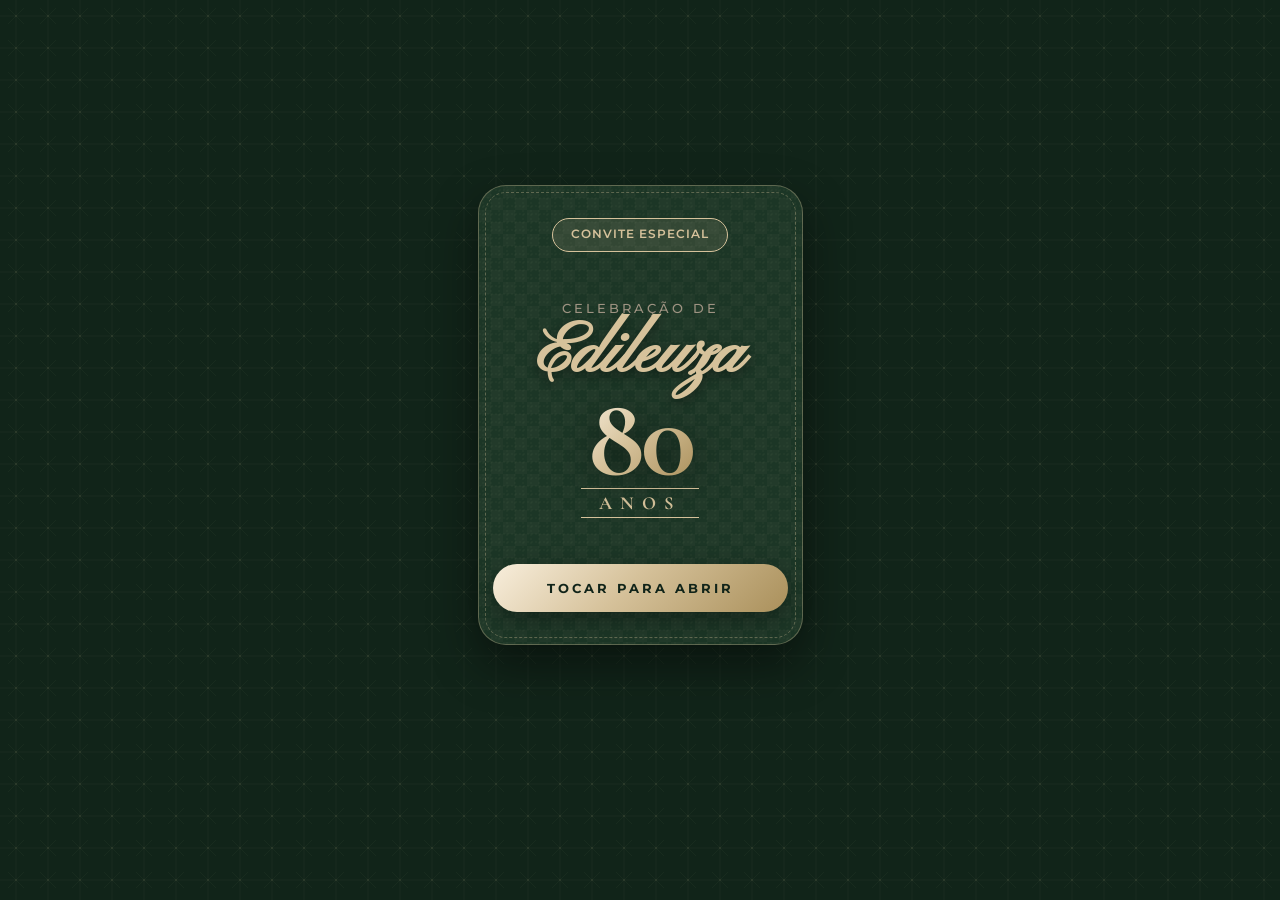
<file: index.html>
<!DOCTYPE html>
<html lang="pt-BR">
<head>
    <meta charset="UTF-8">
    <meta name="viewport" content="width=device-width, initial-scale=1.0, maximum-scale=1.0, user-scalable=no">
    <title>80 Anos de Edileuza | Convite Especial</title>
    
    <!-- Meta Tags para Prévia no WhatsApp -->
    <meta property="og:title" content="Convite Especial: 80 Anos de Edileuza">
    <meta property="og:description" content="Você é nosso convidado especial para celebrar os 80 anos de vida de Edileuza no dia 27 de Setembro às 10h no Rancho Nunes. Toque para abrir seu convite!">
    <meta property="og:type" content="website">
    <meta name="theme-color" content="#F8F5EF">

    <!-- Fontes do Google -->
    <link rel="preconnect" href="https://fonts.googleapis.com">
    <link rel="preconnect" href="https://fonts.gstatic.com" crossorigin>
    <link href="https://fonts.googleapis.com/css2?family=Cormorant+Garamond:ital,wght@0,400;0,600;0,700;1,400&family=Montserrat:wght@400;500;600;700&family=Pinyon+Script&display=swap" rel="stylesheet">

    <!-- Estilos do Convite -->
    <link rel="stylesheet" href="css/style.css">
</head>
<body>

    <!-- Container Principal Mobile Viewport -->
    <main class="app-container">

        <!-- ===================================================================
             TELA 1: ENVELOPE INTERATIVO MOBILE (ENTRY MOTION & BOTÃO LUXO)
             =================================================================== -->
        <section id="envelope-screen" class="envelope-screen">
            <div id="envelope-wrapper" class="mobile-envelope-card">
                
                <div class="envelope-entry-block envelope-entry-d1">
                    <span id="personalized-greeting-pill" class="status-pill">Convite Especial</span>
                </div>

                <div style="text-align: center; margin: 10px 0;">
                    <div class="envelope-entry-block envelope-entry-d2">
                        <span style="font-size: 0.82rem; letter-spacing: 3px; text-transform: uppercase; color: var(--text-muted); font-weight: 500;">Celebração de</span>
                        <h1 class="envelope-title-main">Edileuza</h1>
                    </div>
                    
                    <!-- 🌟 Número 80 Colossal com Animação de Entrada -->
                    <div class="envelope-entry-block envelope-entry-d3">
                        <div class="hero-age-container">
                            <div class="giant-age-num">80</div>
                            <span class="hero-age-sublabel">ANOS</span>
                        </div>
                    </div>
                </div>

                <!-- 🌟 Botão de Abertura Luxo Refinado -->
                <div class="envelope-entry-block envelope-entry-d4" style="width: 100%;">
                    <button class="tap-action-btn-lux">
                        <span>Tocar para Abrir</span>
                    </button>
                </div>

            </div>
        </section>

        <!-- ===================================================================
             TELA 2: CARTÃO DE CONVITE PRINCIPAL (PURE MOTION GRAPHICS)
             =================================================================== -->
        <section id="invitation-screen" class="invitation-screen">
            
            <!-- Cartão Principal Mobile -->
            <article id="section-home" class="mobile-card">
                <div class="motion-mask">
                    <div class="motion-block motion-d1">
                        <span class="status-pill">Você é nosso convidado especial</span>
                    </div>
                </div>
                
                <div class="motion-mask">
                    <div class="motion-block motion-d2">
                        <h3 style="font-family: var(--font-serif); font-size: 1.1rem; letter-spacing: 2px; text-transform: uppercase; color: var(--text-secondary); margin-top: 15px;">Celebração de</h3>
                        <h1 class="hero-name-app inject-guest-name">Edileuza</h1>
                        
                        <!-- 🌟 Número 80 Gigante no Cartão Interno -->
                        <div class="hero-age-container">
                            <div class="giant-age-num" style="font-size: 5.5rem;">80</div>
                            <span class="hero-age-sublabel">ANOS</span>
                        </div>
                    </div>
                </div>

                <div class="motion-mask">
                    <div class="motion-block motion-d3">
                        <div style="width: 70px; height: 1.5px; background: var(--gold-gradient); margin: 20px auto 16px;"></div>
                        <p class="poetic-text-app inject-subtitle">
                            "80 anos de uma linda história repleta de amor, fé, alegrias e momentos inesquecíveis. Sua presença tornará esta celebração ainda mais especial!"
                        </p>
                    </div>
                </div>

                <!-- Badge de Data Mobile -->
                <div id="section-info" class="motion-mask">
                    <div class="motion-block motion-d4">
                        <div class="date-mobile-badge">
                            <div class="date-day-big">27</div>
                            <div style="text-align: left;">
                                <div class="date-month-txt">SETEMBRO | <span class="inject-date-year">2026</span></div>
                                <span style="font-size: 0.88rem; color: var(--gold-dark); font-weight: 600;">Domingo</span>
                            </div>
                        </div>
                    </div>
                </div>

                <!-- Contador Regressivo Mobile -->
                <div class="motion-mask">
                    <div class="motion-block motion-d5">
                        <div class="timer-mobile-section">
                            <p class="timer-title">⏳ Contagem Regressiva</p>
                            <div class="timer-grid-mobile">
                                <div class="timer-item-box">
                                    <span id="timer-days" class="timer-num-val">00</span>
                                    <span class="timer-unit-lbl">Dias</span>
                                </div>
                                <div class="timer-item-box">
                                    <span id="timer-hours" class="timer-num-val">00</span>
                                    <span class="timer-unit-lbl">Horas</span>
                                </div>
                                <div class="timer-item-box">
                                    <span id="timer-minutes" class="timer-num-val">00</span>
                                    <span class="timer-unit-lbl">Min</span>
                                </div>
                                <div class="timer-item-box">
                                    <span id="timer-seconds" class="timer-num-val">00</span>
                                    <span class="timer-unit-lbl">Seg</span>
                                </div>
                            </div>
                        </div>
                    </div>
                </div>
            </article>

            <!-- ===============================================================
                 🌟 CARD DE HORÁRIO E LOCALIZAÇÃO (MAPA CLICÁVEL DIRETO)
                 =============================================================== -->
            <div class="motion-mask">
                <div class="motion-block motion-d6">
                    <div class="event-details-lux-card">
                        
                        <div class="lux-card-header">
                            <span style="font-size: 0.72rem; letter-spacing: 2px; text-transform: uppercase; color: var(--gold-dark); font-weight: 600;">Informações do Evento</span>
                            <h2 class="lux-header-title">Horário & Localização</h2>
                        </div>

                        <!-- Grid de Destaque Horário e Local -->
                        <div class="lux-info-grid">
                            <!-- Horário Box -->
                            <div class="lux-info-box">
                                <div class="lux-icon-badge">
                                    <svg width="22" height="22" fill="none" stroke="currentColor" viewBox="0 0 24 24">
                                        <path stroke-linecap="round" stroke-linejoin="round" stroke-width="1.8" d="M12 8v4l3 3m6-3a9 9 0 11-18 0 9 9 0 0118 0z"/>
                                    </svg>
                                </div>
                                <span class="lux-info-label">Horário</span>
                                <div class="lux-info-main-val inject-time-formatted">10h</div>
                                <span class="lux-info-sub">Manhã de Domingo</span>
                            </div>

                            <!-- Local Box -->
                            <div class="lux-info-box">
                                <div class="lux-icon-badge">
                                    <svg width="22" height="22" fill="none" stroke="currentColor" viewBox="0 0 24 24">
                                        <path stroke-linecap="round" stroke-linejoin="round" stroke-width="1.8" d="M17.657 16.657L13.414 20.9a1.998 1.998 0 01-2.827 0l-4.244-4.243a8 8 0 1111.314 0z"/>
                                        <path stroke-linecap="round" stroke-linejoin="round" stroke-width="1.8" d="M15 11a3 3 0 11-6 0 3 3 0 016 0z"/>
                                    </svg>
                                </div>
                                <span class="lux-info-label">Local</span>
                                <div class="lux-info-main-val inject-location-name">Rancho Nunes</div>
                            </div>
                        </div>

                        <!-- 🗺️ Mapa 100% Clicável (Abre Rota Direta no Google Maps / Waze) -->
                        <a id="google-maps-link" href="https://maps.app.goo.gl/5xW69fM88n6KHjNq6" target="_blank" style="text-decoration: none; display: block; position: relative;">
                            <div class="mini-map-container-lux" style="cursor: pointer; margin-bottom: 5px;">
                                <iframe class="mini-map-iframe" src="https://maps.google.com/maps?q=-8.055,-34.890&z=15&output=embed" loading="lazy" style="pointer-events: none;"></iframe>
                                <div style="position: absolute; top: 10px; right: 10px; background: rgba(17,36,25,0.92); padding: 5px 12px; border-radius: 12px; border: 1px solid var(--straw-primary); font-size: 0.72rem; font-weight: 700; color: var(--straw-primary); box-shadow: 0 4px 12px rgba(0,0,0,0.4); display: flex; align-items: center; gap: 4px;">
                                    📍 Toque no Mapa para Rota
                                </div>
                            </div>
                        </a>

                        <!-- Botão Adicionar à Agenda -->
                        <button id="add-calendar-btn" class="tap-action-btn" style="background: rgba(17, 36, 25, 0.9); border: 1.5px solid var(--straw-primary); color: var(--straw-primary); margin-top: 5px;">
                            <svg width="18" height="18" fill="none" stroke="currentColor" viewBox="0 0 24 24">
                                <path stroke-linecap="round" stroke-linejoin="round" stroke-width="2" d="M8 7V3m8 4V3m-9 8h10M5 21h14a2 2 0 002-2V7a2 2 0 00-2-2H5a2 2 0 00-2 2v12a2 2 0 002 2z"/>
                            </svg>
                            Salvar na Minha Agenda
                        </button>
                    </div>
                </div>
            </div>

            <!-- ===============================================================
                 📲 BOTÃO PRINCIPAL DE CONFIRMAÇÃO NO FIM DA PÁGINA (CLEAN)
                 =============================================================== -->
            <div class="motion-mask">
                <div class="motion-block motion-d6" style="width: 100%; margin-top: 10px;">
                    <button id="open-rsvp-btn-page-end" class="btn-drawer-send" style="width: 100%; padding: 18px; font-size: 0.98rem; box-shadow: 0 10px 25px rgba(197, 160, 89, 0.45);">
                        <svg width="20" height="20" fill="none" stroke="currentColor" viewBox="0 0 24 24">
                            <path stroke-linecap="round" stroke-linejoin="round" stroke-width="2" d="M9 12l2 2 4-4m6 2a9 9 0 11-18 0 9 9 0 0118 0z"/>
                        </svg>
                        Confirmar Presença
                    </button>
                </div>
            </div>

        </section>

    </main>

    <!-- ===================================================================
         🎛️ STICKY GLASS BOTTOM NAVIGATION BAR (DOCK CLEAN)
         =================================================================== -->
    <nav id="mobile-bottom-nav" class="mobile-bottom-nav">
        <button id="nav-btn-home" class="nav-item-btn">
            <svg width="20" height="20" fill="none" stroke="currentColor" viewBox="0 0 24 24">
                <path stroke-linecap="round" stroke-linejoin="round" stroke-width="2" d="M3 12l2-2m0 0l7-7 7 7M5 10v10a1 1 0 001 1h3m10-11l2 2m-2-2v10a1 1 0 01-1 1h-3m-6 0a1 1 0 001-1v-4a1 1 0 011-1h2a1 1 0 011 1v4a1 1 0 001 1m-6 0h6"/>
            </svg>
            <span>Início</span>
        </button>

        <button id="open-rsvp-btn" class="nav-item-btn highlight">
            <svg width="18" height="18" fill="none" stroke="currentColor" viewBox="0 0 24 24">
                <path stroke-linecap="round" stroke-linejoin="round" stroke-width="2" d="M9 12l2 2 4-4m6 2a9 9 0 11-18 0 9 9 0 0118 0z"/>
            </svg>
            <span>Confirmar</span>
        </button>
    </nav>

    <!-- ===================================================================
         🗂️ NATIVE MOBILE BOTTOM-SHEET DRAWER (GAVETA DE CONFIRMAÇÃO)
         =================================================================== -->
    <div id="rsvp-sheet-overlay" class="bottom-sheet-overlay">
        <div class="bottom-sheet-drawer">
            <div class="sheet-drag-handle"></div>
            
            <h3 class="drawer-title">Confirmar Presença</h3>
            <p id="passes-notice" class="drawer-sub" style="color: var(--gold-dark); font-weight: 500;">
                Preencha seus dados para enviar direto no sistema da família.
            </p>

            <form id="rsvp-form">
                <div class="form-group">
                    <label for="guest-name" class="form-label">Seu Nome Completo *</label>
                    <input type="text" id="guest-name" class="form-input" placeholder="Ex: Maria da Silva" required>
                </div>

                <div class="form-group">
                    <label for="attendance-status" class="form-label">Você comparecerá? *</label>
                    <select id="attendance-status" class="form-select">
                        <option value="sim">Sim, com certeza estarei lá! 🎉</option>
                        <option value="nao">Infelizmente não poderei comparecer 😔</option>
                    </select>
                </div>

                <div id="companion-form-group" class="form-group" style="transition: opacity 0.3s ease;">
                    <label for="companion-count" class="form-label">Acompanhantes (incluindo você)</label>
                    <select id="companion-count" class="form-select">
                        <option value="1 pessoa (somente eu)">Somente eu (1 pessoa)</option>
                        <option value="2 pessoas">2 pessoas</option>
                        <option value="3 pessoas">3 pessoas</option>
                        <option value="4 pessoas ou mais">4 pessoas ou mais</option>
                    </select>
                </div>

                <button id="rsvp-submit-btn" type="submit" class="btn-drawer-send">
                    Confirmar Minha Presença ✨
                </button>
            </form>
        </div>
    </div>

    <!-- Scripts -->
    <script src="config.js"></script>
    <script src="js/main.js"></script>

</body>
</html>
</file>
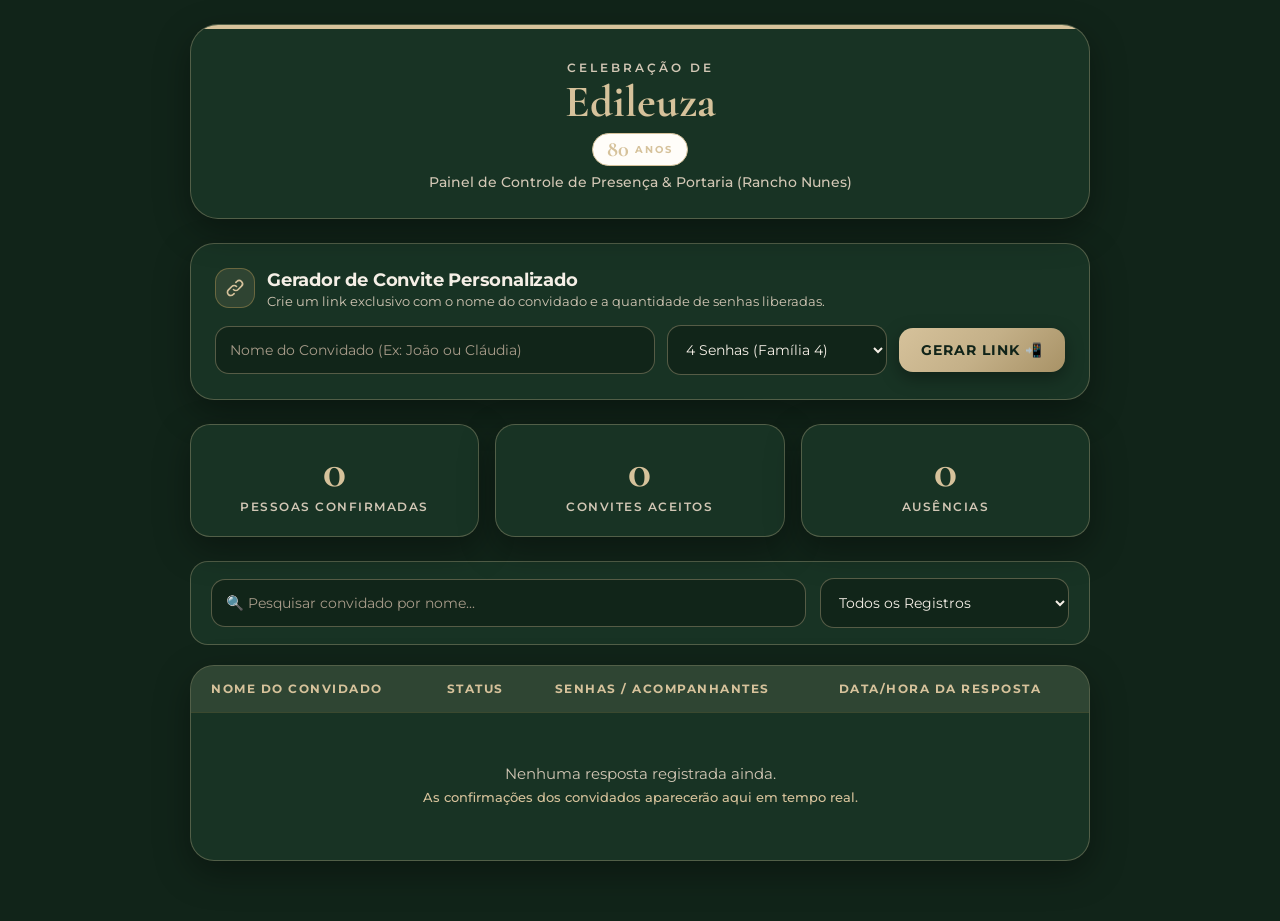
<file: gestao.html>
<!DOCTYPE html>
<html lang="pt-BR">
<head>
    <meta charset="UTF-8">
    <meta name="viewport" content="width=device-width, initial-scale=1.0, maximum-scale=1.0, user-scalable=no">
    <title>Painel de Gestão | 80 Anos de Edileuza</title>
    
    <link rel="preconnect" href="https://fonts.googleapis.com">
    <link rel="preconnect" href="https://fonts.gstatic.com" crossorigin>
    <link href="https://fonts.googleapis.com/css2?family=Cormorant+Garamond:ital,wght@0,400;0,600;0,700;1,400&family=Montserrat:wght@400;500;600;700&display=swap" rel="stylesheet">

    <style>
        :root {
            --bg-main: #112419;
            --bg-card: #183324;
            --gold-primary: #D6C29B;
            --gold-dark: #D6C29B;
            --gold-soft-bg: rgba(214, 194, 155, 0.12);
            --text-primary: #F5EFE6;
            --text-secondary: #D2C7B5;
            --border-subtle: 1.5px solid rgba(214, 194, 155, 0.3);
            --shadow-lux: 0 12px 35px rgba(0, 0, 0, 0.35);
            --font-serif: 'Cormorant Garamond', serif;
            --font-sans: 'Montserrat', sans-serif;
        }

        * { box-sizing: border-box; margin: 0; padding: 0; }
        body {
            background-color: var(--bg-main);
            color: var(--text-primary);
            font-family: var(--font-sans);
            padding: 24px 16px 60px;
            min-height: 100vh;
        }

        .dashboard-container {
            max-width: 900px;
            margin: 0 auto;
        }

        /* Header Identidade Visual do Convite */
        .dash-header {
            background: var(--bg-card);
            border-radius: 28px;
            padding: 32px 24px 28px;
            border: var(--border-subtle);
            box-shadow: var(--shadow-lux);
            margin-bottom: 24px;
            text-align: center;
            position: relative;
            overflow: hidden;
        }

        .dash-header::before {
            content: '';
            position: absolute;
            top: 0; left: 0; right: 0; height: 4px;
            background: var(--gold-primary);
        }

        .header-sublabel {
            font-size: 0.78rem;
            letter-spacing: 3px;
            text-transform: uppercase;
            color: var(--text-secondary);
            font-weight: 600;
        }

        .header-name-main {
            font-family: var(--font-serif);
            font-size: 2.8rem;
            font-weight: 700;
            color: var(--gold-dark); /* Sólido sem gradiente */
            margin: 2px 0 6px;
            line-height: 1.1;
        }

        .header-age-badge {
            display: inline-flex;
            align-items: center;
            gap: 6px;
            padding: 4px 14px;
            background: #FFFDF9;
            border: 1px solid var(--gold-primary);
            border-radius: 20px;
            margin-bottom: 8px;
        }

        .header-age-num {
            font-family: var(--font-serif);
            font-size: 1.4rem;
            font-weight: 700;
            color: var(--gold-dark);
            line-height: 1;
        }

        .header-age-txt {
            font-size: 0.65rem;
            letter-spacing: 2px;
            color: var(--gold-dark);
            font-weight: 700;
        }

        .header-desc {
            font-size: 0.85rem;
            color: var(--text-secondary);
            font-weight: 500;
        }

        /* Gerador de Links Personalizados (Sans-Serif) */
        .link-generator-card {
            background: var(--bg-card);
            border-radius: 24px;
            padding: 24px;
            border: var(--border-subtle);
            box-shadow: var(--shadow-lux);
            margin-bottom: 24px;
        }

        .gen-header {
            display: flex;
            align-items: center;
            gap: 12px;
            margin-bottom: 16px;
        }

        .gen-icon-badge {
            width: 40px; height: 40px;
            border-radius: 14px;
            background: var(--gold-soft-bg);
            border: 1px solid rgba(197, 160, 89, 0.4);
            display: flex;
            align-items: center;
            justify-content: center;
            color: var(--gold-dark);
            flex-shrink: 0;
        }

        .gen-title {
            font-family: var(--font-sans);
            font-size: 1.15rem;
            font-weight: 700;
            color: var(--text-primary);
            letter-spacing: -0.2px;
        }

        .gen-sub {
            font-family: var(--font-sans);
            font-size: 0.82rem;
            color: var(--text-secondary);
            margin-top: 2px;
        }

        .gen-form-grid {
            display: grid;
            grid-template-columns: 2fr 1fr auto;
            gap: 12px;
            align-items: center;
        }

        @media (max-width: 650px) {
            .gen-form-grid { grid-template-columns: 1fr; }
        }

        .gen-input, .gen-select, .search-input, .filter-select {
            padding: 14px;
            border: 1.5px solid rgba(214, 194, 155, 0.35);
            border-radius: 14px;
            font-size: 0.9rem;
            outline: none;
            background-color: rgba(17, 36, 25, 0.9);
            color: #F5EFE6;
            font-family: var(--font-sans);
            transition: all 0.2s ease;
        }

        .gen-input::placeholder, .search-input::placeholder {
            color: #A89C8A;
        }

        .gen-select option, .filter-select option {
            background-color: #183324;
            color: #F5EFE6;
            padding: 10px;
        }

        .gen-input:focus, .gen-select:focus, .search-input:focus, .filter-select:focus {
            border-color: #D6C29B;
            box-shadow: 0 0 0 3px rgba(214, 194, 155, 0.2);
        }

        .btn-gen-link {
            padding: 14px 22px;
            background: linear-gradient(135deg, #D6C29B 0%, #C4B088 50%, #A89266 100%);
            border: none;
            border-radius: 14px;
            color: #112419;
            font-family: var(--font-sans);
            font-weight: 700;
            font-size: 0.85rem;
            letter-spacing: 1px;
            text-transform: uppercase;
            cursor: pointer;
            display: flex;
            align-items: center;
            justify-content: center;
            gap: 6px;
            box-shadow: 0 6px 18px rgba(0, 0, 0, 0.35);
            transition: transform 0.2s ease;
        }

        .btn-gen-link:active { transform: scale(0.98); }

        .gen-result-box {
            margin-top: 16px;
            padding: 14px 18px;
            background: rgba(214, 194, 155, 0.12);
            border: 1px dashed #D6C29B;
            border-radius: 14px;
            display: none;
            align-items: center;
            justify-content: space-between;
            gap: 12px;
        }

        .gen-result-url {
            font-size: 0.82rem;
            color: #D6C29B;
            word-break: break-all;
            font-weight: 600;
            font-family: var(--font-sans);
        }

        .btn-copy-url {
            padding: 9px 16px;
            background: linear-gradient(135deg, #F8EEDC 0%, #D6C29B 100%);
            border: none;
            border-radius: 10px;
            font-size: 0.78rem;
            font-weight: 700;
            color: #112419;
            cursor: pointer;
            white-space: nowrap;
            font-family: var(--font-sans);
        }

        /* KPI Grid Moderno */
        .kpi-grid {
            display: grid;
            grid-template-columns: repeat(auto-fit, minmax(220px, 1fr));
            gap: 16px;
            margin-bottom: 24px;
        }

        .kpi-card {
            background: var(--bg-card);
            border-radius: 20px;
            padding: 22px;
            border: var(--border-subtle);
            box-shadow: var(--shadow-lux);
            text-align: center;
            display: flex;
            flex-direction: column;
            align-items: center;
            justify-content: center;
        }

        .kpi-num {
            font-family: var(--font-serif);
            font-size: 3rem;
            font-weight: 700;
            color: var(--gold-dark); /* Sólido sem gradiente */
            line-height: 1;
            margin-bottom: 4px;
        }

        .kpi-label {
            font-size: 0.76rem;
            letter-spacing: 1.5px;
            text-transform: uppercase;
            color: var(--text-secondary);
            font-weight: 600;
        }

        /* Filters Bar Moderno */
        .filters-card {
            background: var(--bg-card);
            border-radius: 18px;
            padding: 16px 20px;
            border: var(--border-subtle);
            margin-bottom: 20px;
            display: flex;
            gap: 14px;
            flex-wrap: wrap;
            align-items: center;
            justify-content: space-between;
        }

        .search-input {
            flex: 1;
            min-width: 240px;
        }

        /* Tabela Elegante */
        .table-card {
            background: var(--bg-card);
            border-radius: 24px;
            border: var(--border-subtle);
            box-shadow: var(--shadow-lux);
            overflow: hidden;
        }

        .table-responsive {
            width: 100%;
            overflow-x: auto;
        }

        table {
            width: 100%;
            border-collapse: collapse;
            text-align: left;
            font-size: 0.9rem;
        }

        th {
            background: var(--gold-soft-bg);
            padding: 16px 20px;
            font-size: 0.74rem;
            letter-spacing: 1.5px;
            text-transform: uppercase;
            color: var(--gold-dark);
            border-bottom: 1px solid rgba(197, 160, 89, 0.2);
            font-weight: 700;
        }

        td {
            padding: 16px 20px;
            border-bottom: 1px solid rgba(0, 0, 0, 0.04);
            color: var(--text-primary);
        }

        tr:last-child td { border-bottom: none; }

        .badge-status {
            display: inline-flex;
            align-items: center;
            gap: 6px;
            padding: 5px 14px;
            border-radius: 20px;
            font-size: 0.75rem;
            font-weight: 700;
            text-transform: uppercase;
        }

        .badge-status.sim {
            background: rgba(46, 125, 50, 0.35);
            color: #81C784;
            border: 1px solid #66BB6A;
            box-shadow: 0 2px 8px rgba(76, 175, 80, 0.2);
        }

        .badge-status.nao {
            background: rgba(211, 47, 47, 0.35);
            color: #FF8A80;
            border: 1px solid #EF5350;
            box-shadow: 0 2px 8px rgba(244, 67, 54, 0.2);
        }

        .empty-state {
            padding: 50px 20px;
            text-align: center;
            color: var(--text-secondary);
            font-size: 0.92rem;
            line-height: 1.6;
        }
    </style>
</head>
<body>

    <!-- 📊 Main Dashboard Clean sem Senha -->
    <div class="dashboard-container">
        
        <!-- Header Identidade do Convite -->
        <header class="dash-header">
            <span class="header-sublabel">Celebração de</span>
            <h1 class="header-name-main">Edileuza</h1>
            <div class="header-age-badge">
                <span class="header-age-num">80</span>
                <span class="header-age-txt">ANOS</span>
            </div>
            <p class="header-desc">Painel de Controle de Presença & Portaria (Rancho Nunes)</p>
        </header>

        <!-- 🔗 GERADOR DE LINKS PERSONALIZADOS -->
        <section class="link-generator-card">
            <div class="gen-header">
                <div class="gen-icon-badge">
                    <svg width="20" height="20" fill="none" stroke="currentColor" viewBox="0 0 24 24">
                        <path stroke-linecap="round" stroke-linejoin="round" stroke-width="2" d="M13.828 10.172a4 4 0 00-5.656 0l-4 4a4 4 0 105.656 5.656l1.102-1.101m-.758-4.899a4 4 0 005.656 0l4-4a4 4 0 00-5.656-5.656l-1.1 1.1"/>
                    </svg>
                </div>
                <div>
                    <h3 class="gen-title">Gerador de Convite Personalizado</h3>
                    <p class="gen-sub">Crie um link exclusivo com o nome do convidado e a quantidade de senhas liberadas.</p>
                </div>
            </div>

            <div class="gen-form-grid">
                <input type="text" id="gen-guest-name" class="gen-input" placeholder="Nome do Convidado (Ex: João ou Cláudia)">
                <select id="gen-passes-count" class="gen-select">
                    <option value="1">1 Senha (Individual)</option>
                    <option value="2">2 Senhas (Ele + 1)</option>
                    <option value="3">3 Senhas (Família 3)</option>
                    <option value="4" selected>4 Senhas (Família 4)</option>
                    <option value="5">5 Senhas (Família 5)</option>
                    <option value="6">6 Senhas (Família 6)</option>
                </select>
                <button id="btn-generate-link" class="btn-gen-link">
                    Gerar Link 📲
                </button>
            </div>

            <div id="gen-result-box" class="gen-result-box">
                <span id="gen-result-url" class="gen-result-url"></span>
                <button id="btn-copy-url" class="btn-copy-url">Copiar Link 📋</button>
            </div>
        </section>

        <!-- KPI Grid Moderno -->
        <section class="kpi-grid">
            <div class="kpi-card">
                <div id="kpi-total-guests" class="kpi-num">0</div>
                <div class="kpi-label">Pessoas Confirmadas</div>
            </div>
            <div class="kpi-card">
                <div id="kpi-confirmed-responses" class="kpi-num">0</div>
                <div class="kpi-label">Convites Aceitos</div>
            </div>
            <div class="kpi-card">
                <div id="kpi-declined" class="kpi-num">0</div>
                <div class="kpi-label">Ausências</div>
            </div>
        </section>

        <!-- Filters Bar Moderno -->
        <div class="filters-card">
            <input type="text" id="search-input" class="search-input" placeholder="🔍 Pesquisar convidado por nome...">
            <select id="status-filter" class="filter-select">
                <option value="all">Todos os Registros</option>
                <option value="sim">Somente Confirmados (SIM)</option>
                <option value="nao">Somente Ausências (NÃO)</option>
            </select>
        </div>

        <!-- Table Elegante -->
        <div class="table-card">
            <div class="table-responsive">
                <table>
                    <thead>
                        <tr>
                            <th>Nome do Convidado</th>
                            <th>Status</th>
                            <th>Senhas / Acompanhantes</th>
                            <th>Data/Hora da Resposta</th>
                        </tr>
                    </thead>
                    <tbody id="guest-table-body">
                        <!-- Dynamic content -->
                    </tbody>
                </table>
            </div>
            <div id="empty-state" class="empty-state">
                Nenhuma resposta registrada ainda.<br>
                <span style="font-size: 0.82rem; color: var(--gold-dark); font-weight: 500;">As confirmações dos convidados aparecerão aqui em tempo real.</span>
            </div>
        </div>

    </div>

    <!-- Scripts -->
    <script src="config.js"></script>
    <script>
        let allGuestRecords = [];

        document.addEventListener('DOMContentLoaded', () => {
            loadRecords(); // Acesso direto sem senha
            setupDashboardActions();
            setupLinkGenerator();
        });

        // Ofuscar o número de senhas em um código discreto (ex: 4 -> "v13", 2 -> "vd")
        function obfuscatePasses(count) {
            const num = parseInt(count) || 4;
            const token = (num * 3 + 7).toString(16);
            return `v${token}`;
        }

        // Gerador de Links Personalizados
        function setupLinkGenerator() {
            const btnGen = document.getElementById('btn-generate-link');
            const inputName = document.getElementById('gen-guest-name');
            const selectPasses = document.getElementById('gen-passes-count');
            const resultBox = document.getElementById('gen-result-box');
            const resultUrl = document.getElementById('gen-result-url');
            const btnCopy = document.getElementById('btn-copy-url');

            btnGen.addEventListener('click', () => {
                const name = inputName.value.trim();
                const passes = selectPasses.value;

                if (!name) {
                    alert('Por favor, digite o nome do convidado.');
                    return;
                }

                let path = window.location.pathname.replace(/\/gestao(\.html)?\/?$/, '/index.html');
                if (!path.includes('index.html')) {
                    path = path.replace('gestao', 'index.html');
                }
                const baseUrl = window.location.origin + path;
                const passesCode = obfuscatePasses(passes);
                const generatedUrl = `${baseUrl}?nome=${encodeURIComponent(name)}&c=${passesCode}`;

                resultUrl.textContent = generatedUrl;
                resultBox.style.display = 'flex';

                // Copiar automaticamente para a área de transferência
                if (navigator.clipboard && navigator.clipboard.writeText) {
                    navigator.clipboard.writeText(generatedUrl).then(() => {
                        btnCopy.textContent = 'Copiado Automático! ✅';
                        setTimeout(() => btnCopy.textContent = 'Copiar Link 📋', 2500);
                    }).catch(() => {});
                }
            });

            btnCopy.addEventListener('click', () => {
                const url = resultUrl.textContent;
                navigator.clipboard.writeText(url).then(() => {
                    btnCopy.textContent = 'Copiado! ✅';
                    setTimeout(() => btnCopy.textContent = 'Copiar Link 📋', 2000);
                });
            });
        }

        // Carregamento de Registros (localStorage + Google Sheets API)
        function loadRecords() {
            const localData = JSON.parse(localStorage.getItem('edileuza_rsvp_data') || '[]');
            allGuestRecords = localData;

            if (typeof EVENT_CONFIG !== 'undefined' && EVENT_CONFIG.googleSheetWebhookUrl) {
                fetch(EVENT_CONFIG.googleSheetWebhookUrl)
                    .then(res => res.json())
                    .then(data => {
                        if (Array.isArray(data) && data.length > 0) {
                            const sheetRecords = data.slice(1).map(row => ({
                                date: row[0],
                                name: row[1],
                                status: row[2],
                                count: row[3]
                            }));
                            allGuestRecords = sheetRecords;
                        }
                        renderDashboard();
                    })
                    .catch(() => renderDashboard());
            } else {
                renderDashboard();
            }
        }

        // Renderização do Dashboard & Tabelas
        function renderDashboard() {
            const tbody = document.getElementById('guest-table-body');
            const emptyState = document.getElementById('empty-state');
            const searchVal = document.getElementById('search-input').value.toLowerCase().trim();
            const filterVal = document.getElementById('status-filter').value;

            tbody.innerHTML = '';

            const filtered = allGuestRecords.filter(item => {
                const matchesSearch = item.name.toLowerCase().includes(searchVal);
                const matchesStatus = filterVal === 'all' || item.status === filterVal;
                return matchesSearch && matchesStatus;
            });

            let totalConfirmedGuests = 0;
            let confirmedResponses = 0;
            let totalDeclined = 0;

            allGuestRecords.forEach(item => {
                if (item.status === 'sim') {
                    confirmedResponses++;
                    let parsedCount = parseInt(item.count) || 1;
                    totalConfirmedGuests += parsedCount;
                } else {
                    totalDeclined++;
                }
            });

            document.getElementById('kpi-total-guests').textContent = totalConfirmedGuests;
            document.getElementById('kpi-confirmed-responses').textContent = confirmedResponses;
            document.getElementById('kpi-declined').textContent = totalDeclined;

            if (filtered.length === 0) {
                emptyState.style.display = 'block';
                return;
            } else {
                emptyState.style.display = 'none';
            }

            filtered.forEach(item => {
                const tr = document.createElement('tr');
                const formattedDate = item.date ? new Date(item.date).toLocaleDateString('pt-BR', { day: '2-digit', month: '2-digit', hour: '2-digit', minute: '2-digit' }) : '-';
                
                tr.innerHTML = `
                    <td style="font-weight: 600;">${escapeHtml(item.name)}</td>
                    <td><span class="badge-status ${item.status}">${item.status === 'sim' ? '✓ Confirmado' : '✗ Ausente'}</span></td>
                    <td style="font-weight: 500;">${item.status === 'sim' ? escapeHtml(item.count) : '-'}</td>
                    <td style="font-size: 0.8rem; color: var(--text-secondary);">${formattedDate}</td>
                `;
                tbody.appendChild(tr);
            });
        }

        function setupDashboardActions() {
            document.getElementById('search-input').addEventListener('input', renderDashboard);
            document.getElementById('status-filter').addEventListener('change', renderDashboard);
        }

        function escapeHtml(text) {
            if (!text) return '';
            return text.replace(/[&<>"']/g, function(m) {
                return { '&': '&amp;', '<': '&lt;', '>': '&gt;', '"': '&quot;', "'": '&#039;' }[m];
            });
        }
    </script>
</body>
</html>
</file>
<file: css/style.css>
/* ==========================================================================
   CONVITE INTERATIVO 80 ANOS EDILEUZA - DESIGN RÚSTICO CHIQUE (PALHA & VERDE ESCURO)
   Fundo Verde Floresta Profundo, Detalhes em Palha Natural, Ráfia e Ouro Envelhecido
   ========================================================================== */

:root {
    /* Fundo Verde Floresta Profundo Rústico */
    --bg-main: #112419;
    --bg-card: #183324;
    --bg-glass: rgba(24, 51, 36, 0.94);

    /* Paleta de Cores Inspirada em Palha Natural & Ráfia */
    --straw-light: #F3E8D3;
    --straw-primary: #D6C29B;
    --straw-dark: #B59C6B;
    --straw-accent: #947B49;
    --straw-soft-bg: rgba(214, 194, 155, 0.12);

    /* Texturas Vetoriais SVG Data-URI (Palha Trançada & Ráfia) */
    --texture-woven-straw: url("data:image/svg+xml,%3Csvg xmlns='http://www.w3.org/2000/svg' width='24' height='24' viewBox='0 0 24 24'%3E%3Cpath fill='%23D6C29B' fill-opacity='0.05' d='M0 0h12v12H0zm12 12h12v12H12z'/%3E%3Cpath fill='%23B59C6B' fill-opacity='0.03' d='M12 0h12v12H12zM0 12h12v12H0z'/%3E%3Cpath fill='none' stroke='%23D6C29B' stroke-opacity='0.07' stroke-width='0.7' stroke-dasharray='2,2' d='M0 4h24M0 12h24M0 20h24M4 0v24M12 0v24M20 0v24'/%3E%3C/svg%3E");
    --texture-background-grain: url("data:image/svg+xml,%3Csvg xmlns='http://www.w3.org/2000/svg' width='32' height='32' viewBox='0 0 32 32'%3E%3Cpath fill='none' stroke='%23D6C29B' stroke-opacity='0.05' stroke-width='0.8' d='M0 16h32M16 0v32M8 8l16 16M24 8L8 24'/%3E%3Ccircle cx='16' cy='16' r='1' fill='%23D6C29B' fill-opacity='0.08'/%3E%3C/svg%3E");

    /* Gradiente em Palha Dourada & Ouro Envelhecido */
    --straw-gradient: linear-gradient(135deg, #F8EEDC 0%, #D6C29B 45%, #AA905B 100%);
    --straw-gradient-btn: linear-gradient(135deg, #D6C29B 0%, #C4B088 50%, #A89266 100%);

    /* Substituição de Variáveis Globais */
    --gold-dark: #D6C29B;
    --gold-primary: #D6C29B;
    --gold-soft-bg: rgba(214, 194, 155, 0.12);
    --gold-gradient: linear-gradient(135deg, #F8EEDC 0%, #D6C29B 45%, #AA905B 100%);
    --gold-gradient-btn: linear-gradient(135deg, #D6C29B 0%, #C4B088 50%, #A89266 100%);

    --text-primary: #F5EFE6;
    --text-secondary: #D2C7B5;
    --text-muted: #9E9382;
    --shadow-mobile: 0 14px 40px rgba(0, 0, 0, 0.35);
    --shadow-float: 0 20px 48px rgba(0, 0, 0, 0.45);
    --border-gold-subtle: 1.5px solid rgba(214, 194, 155, 0.35);
    
    --font-serif: 'Cormorant Garamond', 'Playfair Display', serif;
    --font-script: 'Pinyon Script', 'Great Vibes', cursive;
    --font-sans: 'Montserrat', -apple-system, BlinkMacSystemFont, sans-serif;
    
    --ease-spring: cubic-bezier(0.2, 0.9, 0.3, 1);
    --ease-bounce: cubic-bezier(0.34, 1.56, 0.64, 1);
}

* {
    box-sizing: border-box;
    margin: 0;
    padding: 0;
    -webkit-tap-highlight-color: transparent;
}

html {
    scroll-behavior: smooth;
    font-size: 16px;
}

body {
    background-color: var(--bg-main);
    color: var(--text-primary);
    font-family: var(--font-sans);
    min-height: 100vh;
    display: flex;
    justify-content: center;
    align-items: center;
    overflow-x: hidden;
    position: relative;
    /* Textura Rústica Vetorial de fundo */
    background-image: var(--texture-background-grain);
    background-size: 32px 32px;
}

.app-container {
    width: 100%;
    max-width: 440px;
    min-height: 100vh;
    margin: 0 auto;
    position: relative;
    z-index: 2;
    display: flex;
    flex-direction: column;
    align-items: center;
    justify-content: center;
    padding: 20px 15px 90px;
}

/* ==========================================================================
   🎬 TELA 1: ENVELOPE INTERATIVO MOBILE (STYLE RÚSTICO PALHA)
   ========================================================================== */
.envelope-screen {
    width: 100%;
    display: flex;
    flex-direction: column;
    align-items: center;
    justify-content: center;
    z-index: 10;
}

.envelope-screen.opened {
    animation: motionEnvelopeSlide 0.75s var(--ease-spring) forwards;
    pointer-events: none;
}

@keyframes motionEnvelopeSlide {
    0% {
        opacity: 1;
        transform: translateY(0) scale(1);
    }
    40% {
        transform: translateY(-20px) scale(1.02);
    }
    100% {
        opacity: 0;
        transform: translateY(-120%) scale(0.95);
    }
}

.mobile-envelope-card {
    position: relative;
    width: 325px;
    height: 460px;
    background-color: var(--bg-card);
    background-image: var(--texture-woven-straw);
    background-size: 24px 24px;
    border-radius: 28px;
    border: var(--border-gold-subtle);
    box-shadow: var(--shadow-float);
    display: flex;
    flex-direction: column;
    align-items: center;
    justify-content: space-between;
    padding: 32px 14px;
    cursor: pointer;
    transition: transform 0.3s var(--ease-bounce);
    /* Borda artesanal rústica pespontada */
    outline: 1px dashed rgba(214, 194, 155, 0.35);
    outline-offset: -8px;
}

.mobile-envelope-card:active {
    transform: scale(0.97);
}

/* Animação de Entrada */
.envelope-entry-block {
    opacity: 0;
    transform: translateY(35px);
    animation: envelopeEntrance 0.85s var(--ease-spring) forwards;
}

.envelope-entry-d1 { 
    animation-delay: 0.15s; 
    width: 100%;
    display: flex;
    justify-content: center;
}
.envelope-entry-d2 { animation-delay: 0.32s; }
.envelope-entry-d3 { animation-delay: 0.48s; }
.envelope-entry-d4 { animation-delay: 0.64s; }

@keyframes envelopeEntrance {
    0% {
        opacity: 0;
        transform: translateY(35px);
    }
    100% {
        opacity: 1;
        transform: translateY(0);
    }
}

.status-pill {
    display: inline-block;
    width: fit-content;
    max-width: 95%;
    padding: 8px 18px;
    background: var(--straw-soft-bg);
    border: 1px solid var(--straw-primary);
    border-radius: 20px;
    font-size: 0.73rem;
    letter-spacing: 1px;
    text-transform: uppercase;
    color: var(--straw-primary);
    font-weight: 600;
    text-align: center;
    line-height: 1.35;
    margin: 0 auto;
}

.pill-name-single-line {
    white-space: nowrap;
    display: block;
    font-size: 0.72rem;
    letter-spacing: 0.8px;
}

.pill-sub-tag {
    display: block;
    font-size: 0.68rem;
    letter-spacing: 2px;
    margin-top: 2px;
    white-space: nowrap;
}

.envelope-title-main {
    font-family: var(--font-script);
    font-size: 4.5rem;
    color: var(--straw-primary);
    line-height: 0.9;
    margin-top: 6px;
    text-shadow: 0 4px 12px rgba(0, 0, 0, 0.4);
}

/* NÚMERO "80" COLOSSAL EM PALHA DOURADA */
.hero-age-container {
    display: flex;
    flex-direction: column;
    align-items: center;
    justify-content: center;
    margin-top: 4px;
}

.giant-age-num {
    font-family: var(--font-serif);
    font-size: 7.2rem;
    font-weight: 700;
    line-height: 0.8;
    background: var(--straw-gradient);
    -webkit-background-clip: text;
    -webkit-text-fill-color: transparent;
    letter-spacing: -3px;
    filter: drop-shadow(0 6px 18px rgba(0, 0, 0, 0.5));
}

.hero-age-sublabel {
    font-family: var(--font-serif);
    font-size: 1.15rem;
    font-weight: 700;
    letter-spacing: 8px;
    text-transform: uppercase;
    color: var(--straw-primary);
    margin-top: 4px;
    border-top: 1.5px solid var(--straw-primary);
    border-bottom: 1.5px solid var(--straw-primary);
    padding: 3px 18px;
}

/* BOTÃO DE ABERTURA RÚSTICO EM PALHA DOURADA */
.tap-action-btn-lux {
    width: 100%;
    padding: 16px 20px;
    background: var(--straw-gradient);
    border: none;
    border-radius: 30px;
    color: #112419;
    font-family: var(--font-sans);
    font-weight: 700;
    font-size: 0.84rem;
    letter-spacing: 3px;
    text-transform: uppercase;
    display: flex;
    align-items: center;
    justify-content: center;
    gap: 10px;
    box-shadow: 0 8px 25px rgba(0, 0, 0, 0.35);
    transition: all 0.35s var(--ease-bounce);
    position: relative;
    overflow: hidden;
    cursor: pointer;
}

.tap-action-btn-lux:active {
    transform: scale(0.96);
    filter: brightness(0.92);
}

.tap-action-btn {
    width: 100%;
    padding: 15px;
    background: var(--straw-gradient-btn);
    border: none;
    border-radius: 20px;
    color: #112419;
    font-weight: 700;
    font-size: 0.88rem;
    letter-spacing: 2px;
    text-transform: uppercase;
    display: flex;
    align-items: center;
    justify-content: center;
    gap: 8px;
    box-shadow: 0 6px 18px rgba(0, 0, 0, 0.3);
    transition: transform 0.25s var(--ease-bounce);
}

.tap-action-btn:active {
    transform: scale(0.96);
}

/* ==========================================================================
   MOTION GRAPHICS KINETIC TEXT & POSITION REVEAL
   ========================================================================== */
.invitation-screen {
    width: 100%;
    display: none;
    opacity: 0;
    transform: translateY(40px) scale(0.96);
    transition: opacity 0.75s var(--ease-spring), transform 0.75s var(--ease-spring);
}

.invitation-screen.active {
    display: flex;
    flex-direction: column;
    gap: 20px;
    opacity: 1;
    transform: translateY(0) scale(1);
}

.motion-mask {
    overflow: hidden;
    display: block;
}

.motion-block {
    opacity: 0;
    transform: translateY(100%);
    will-change: opacity, transform;
}

.invitation-screen.active .motion-block {
    animation: motionKineticReveal 0.85s var(--ease-spring) forwards;
}

@keyframes motionKineticReveal {
    0% {
        opacity: 0;
        transform: translateY(100%);
    }
    100% {
        opacity: 1;
        transform: translateY(0);
    }
}

.invitation-screen.active .motion-d1 { animation-delay: 0.10s; }
.invitation-screen.active .motion-d2 { animation-delay: 0.22s; }
.invitation-screen.active .motion-d3 { animation-delay: 0.34s; }
.invitation-screen.active .motion-d4 { animation-delay: 0.46s; }
.invitation-screen.active .motion-d5 { animation-delay: 0.58s; }
.invitation-screen.active .motion-d6 { animation-delay: 0.70s; }

.mobile-card {
    background-color: var(--bg-card);
    background-image: var(--texture-woven-straw);
    background-size: 24px 24px;
    border-radius: 28px;
    border: var(--border-gold-subtle);
    box-shadow: var(--shadow-mobile);
    padding: 35px 22px;
    text-align: center;
    position: relative;
    outline: 1px dashed rgba(214, 194, 155, 0.35);
    outline-offset: -8px;
}

.hero-name-app {
    font-family: var(--font-script);
    font-size: 4.8rem;
    color: var(--straw-primary);
    line-height: 1;
    margin: -5px 0;
    text-shadow: 0 4px 12px rgba(0, 0, 0, 0.4);
}

.poetic-text-app {
    font-family: var(--font-serif);
    font-style: italic;
    font-size: 1.08rem;
    color: var(--text-secondary);
    line-height: 1.6;
    margin: 20px 10px;
}

.date-mobile-badge {
    margin: 22px 0 10px;
    padding: 16px 24px;
    background: var(--straw-soft-bg);
    border: 1px solid var(--straw-primary);
    border-radius: 20px;
    display: inline-flex;
    align-items: center;
    justify-content: center;
    gap: 18px;
}

.date-day-big {
    font-family: var(--font-serif);
    font-size: 3.8rem;
    font-weight: 700;
    color: var(--straw-primary);
    line-height: 0.8;
    margin-top: -6px;
}

.date-month-txt {
    font-size: 0.9rem;
    letter-spacing: 2px;
    text-transform: uppercase;
    color: var(--text-primary);
    font-weight: 600;
}

.timer-mobile-section {
    margin-top: 20px;
    background: rgba(24, 51, 36, 0.85);
    border: 1px solid rgba(214, 194, 155, 0.25);
    border-radius: 20px;
    padding: 18px 12px;
}

.timer-title {
    font-size: 0.72rem;
    letter-spacing: 2px;
    text-transform: uppercase;
    color: var(--text-muted);
    margin-bottom: 12px;
    font-weight: 600;
}

.timer-grid-mobile {
    display: grid;
    grid-template-columns: repeat(4, 1fr);
    gap: 6px;
}

.timer-item-box {
    background: rgba(17, 36, 25, 0.8);
    border: 1px solid rgba(214, 194, 155, 0.3);
    border-radius: 12px;
    padding: 8px 2px;
}

.timer-num-val {
    font-family: var(--font-serif);
    font-size: 1.5rem;
    font-weight: 700;
    color: var(--straw-primary);
    line-height: 1;
}

.timer-unit-lbl {
    font-size: 0.62rem;
    text-transform: uppercase;
    color: var(--text-secondary);
    margin-top: 3px;
    letter-spacing: 1px;
}

/* Card de Horário e Localização */
.event-details-lux-card {
    background-color: var(--bg-card);
    background-image: var(--texture-woven-straw);
    background-size: 24px 24px;
    border-radius: 28px;
    border: var(--border-gold-subtle);
    box-shadow: var(--shadow-mobile);
    padding: 28px 22px;
    display: flex;
    flex-direction: column;
    gap: 20px;
    outline: 1px dashed rgba(214, 194, 155, 0.35);
    outline-offset: -8px;
}

.lux-card-header {
    text-align: center;
    border-bottom: 1px solid rgba(214, 194, 155, 0.2);
    padding-bottom: 14px;
}

.lux-header-title {
    font-family: var(--font-serif);
    font-size: 1.35rem;
    letter-spacing: 2px;
    text-transform: uppercase;
    color: var(--straw-primary);
    font-weight: 600;
}

.lux-info-grid {
    display: grid;
    grid-template-columns: 1fr 1fr;
    gap: 12px;
}

.lux-info-box {
    background: rgba(17, 36, 25, 0.7);
    border: 1px solid rgba(214, 194, 155, 0.25);
    border-radius: 20px;
    padding: 18px 14px;
    display: flex;
    flex-direction: column;
    align-items: center;
    text-align: center;
    box-shadow: 0 4px 15px rgba(0, 0, 0, 0.15);
    transition: transform 0.3s var(--ease-bounce);
}

.lux-info-box:active {
    transform: scale(0.97);
}

.lux-icon-badge {
    width: 48px;
    height: 48px;
    border-radius: 50%;
    background: var(--straw-soft-bg);
    border: 1px solid var(--straw-primary);
    color: var(--straw-primary);
    display: flex;
    align-items: center;
    justify-content: center;
    margin-bottom: 10px;
    box-shadow: 0 4px 12px rgba(0, 0, 0, 0.25);
}

.lux-info-label {
    font-size: 0.7rem;
    letter-spacing: 1.5px;
    text-transform: uppercase;
    color: var(--text-muted);
    font-weight: 600;
}

.lux-info-main-val {
    font-family: var(--font-serif);
    font-size: 1.65rem;
    font-weight: 700;
    color: var(--straw-primary);
    line-height: 1.1;
    margin-top: 4px;
}

.lux-info-sub {
    font-size: 0.78rem;
    color: var(--text-secondary);
    margin-top: 4px;
    line-height: 1.3;
}

/* Mini Mapa Container Rústico */
.mini-map-container-lux {
    position: relative;
    width: 100%;
    height: 180px;
    border-radius: 22px;
    border: 1px solid var(--straw-primary);
    overflow: hidden;
    box-shadow: 0 6px 18px rgba(0, 0, 0, 0.3);
}

.mini-map-iframe {
    width: 100%;
    height: 100%;
    border: 0;
    filter: saturate(0.85) contrast(1.1);
}

.btn-maps-clean {
    width: 100%;
    padding: 15px;
    background: var(--straw-gradient);
    border: none;
    border-radius: 22px;
    color: #112419;
    font-family: var(--font-sans);
    font-size: 0.83rem;
    font-weight: 700;
    letter-spacing: 1px;
    text-transform: uppercase;
    text-decoration: none;
    display: flex;
    align-items: center;
    justify-content: center;
    gap: 8px;
    box-shadow: 0 4px 14px rgba(0, 0, 0, 0.3);
    transition: transform 0.25s ease;
    margin-top: 5px;
}

.btn-maps-clean:active {
    transform: scale(0.97);
}

/* Sticky Glass Bottom Navigation Bar (Dock Rústico em Palha & Verde) */
.mobile-bottom-nav {
    position: fixed;
    bottom: 18px;
    left: 50%;
    transform: translateX(-50%);
    width: calc(100% - 30px);
    max-width: 320px;
    height: 64px;
    background: var(--bg-glass);
    backdrop-filter: blur(20px);
    -webkit-backdrop-filter: blur(20px);
    border-radius: 35px;
    border: 1px solid var(--straw-primary);
    box-shadow: 0 15px 35px rgba(0, 0, 0, 0.5);
    z-index: 900;
    display: flex;
    align-items: center;
    justify-content: space-around;
    padding: 0 10px;
    opacity: 0;
    pointer-events: none;
    transition: opacity 0.5s ease, transform 0.5s ease;
}

.mobile-bottom-nav.active {
    opacity: 1;
    pointer-events: auto;
}

.nav-item-btn {
    display: flex;
    flex-direction: column;
    align-items: center;
    justify-content: center;
    background: none;
    border: none;
    color: var(--text-secondary);
    font-family: var(--font-sans);
    font-size: 0.68rem;
    font-weight: 600;
    letter-spacing: 0.5px;
    cursor: pointer;
    padding: 6px 12px;
    border-radius: 20px;
    transition: all 0.25s ease;
}

.nav-item-btn svg {
    margin-bottom: 2px;
}

.nav-item-btn:active {
    transform: scale(0.92);
}

.nav-item-btn.highlight {
    background: var(--straw-gradient-btn);
    color: #112419;
    padding: 8px 18px;
    border-radius: 25px;
    box-shadow: 0 4px 14px rgba(0, 0, 0, 0.4);
}

.nav-item-btn.highlight svg {
    color: #112419;
}

/* Native Mobile Bottom-Sheet Drawer Rústico */
.bottom-sheet-overlay {
    position: fixed;
    top: 0;
    left: 0;
    width: 100%;
    height: 100%;
    background: rgba(10, 22, 15, 0.75);
    backdrop-filter: blur(10px);
    z-index: 1000;
    display: flex;
    align-items: flex-end;
    justify-content: center;
    opacity: 0;
    pointer-events: none;
    transition: opacity 0.4s var(--ease-spring);
}

.bottom-sheet-overlay.active {
    opacity: 1;
    pointer-events: auto;
}

.bottom-sheet-drawer {
    width: 100%;
    max-width: 440px;
    background: #183324;
    border-top-left-radius: 30px;
    border-top-right-radius: 30px;
    border-top: 1.5px solid var(--straw-primary);
    box-shadow: 0 -15px 40px rgba(0, 0, 0, 0.5);
    padding: 20px 24px 35px;
    transform: translateY(100%);
    transition: transform 0.45s var(--ease-spring);
    position: relative;
    max-height: 88vh;
    overflow-y: auto;
    outline: 1px dashed rgba(214, 194, 155, 0.2);
    outline-offset: -8px;
}

.bottom-sheet-overlay.active .bottom-sheet-drawer {
    transform: translateY(0);
}

.sheet-drag-handle {
    width: 42px;
    height: 5px;
    background: var(--straw-primary);
    border-radius: 3px;
    margin: 0 auto 18px;
}

.drawer-title {
    font-family: var(--font-serif);
    font-size: 1.6rem;
    color: var(--straw-primary);
    text-align: center;
    margin-bottom: 4px;
}

.drawer-sub {
    font-size: 0.84rem;
    color: var(--text-secondary);
    text-align: center;
    margin-bottom: 22px;
}

.form-group {
    margin-bottom: 16px;
    text-align: left;
}

.form-label {
    display: block;
    font-size: 0.78rem;
    font-weight: 600;
    letter-spacing: 1px;
    text-transform: uppercase;
    color: var(--straw-primary);
    margin-bottom: 6px;
}

.form-input, .form-select, .form-textarea {
    width: 100%;
    padding: 13px 15px;
    border: 1px solid rgba(214, 194, 155, 0.35);
    border-radius: 14px;
    background: rgba(17, 36, 25, 0.8);
    font-family: var(--font-sans);
    font-size: 0.94rem;
    color: var(--text-primary);
    outline: none;
    transition: all 0.3s ease;
}

.form-input:focus, .form-select:focus, .form-textarea:focus {
    border-color: var(--straw-primary);
    box-shadow: 0 0 0 3px rgba(214, 194, 155, 0.2);
    background: rgba(17, 36, 25, 0.95);
}

.btn-drawer-send {
    width: 100%;
    padding: 16px;
    background: var(--straw-gradient-btn);
    border: none;
    border-radius: 25px;
    color: #112419;
    font-weight: 700;
    font-size: 0.92rem;
    letter-spacing: 1.5px;
    text-transform: uppercase;
    box-shadow: 0 8px 20px rgba(0, 0, 0, 0.4);
    cursor: pointer;
    display: flex;
    align-items: center;
    justify-content: center;
    gap: 8px;
    margin-top: 10px;
}
</file>
